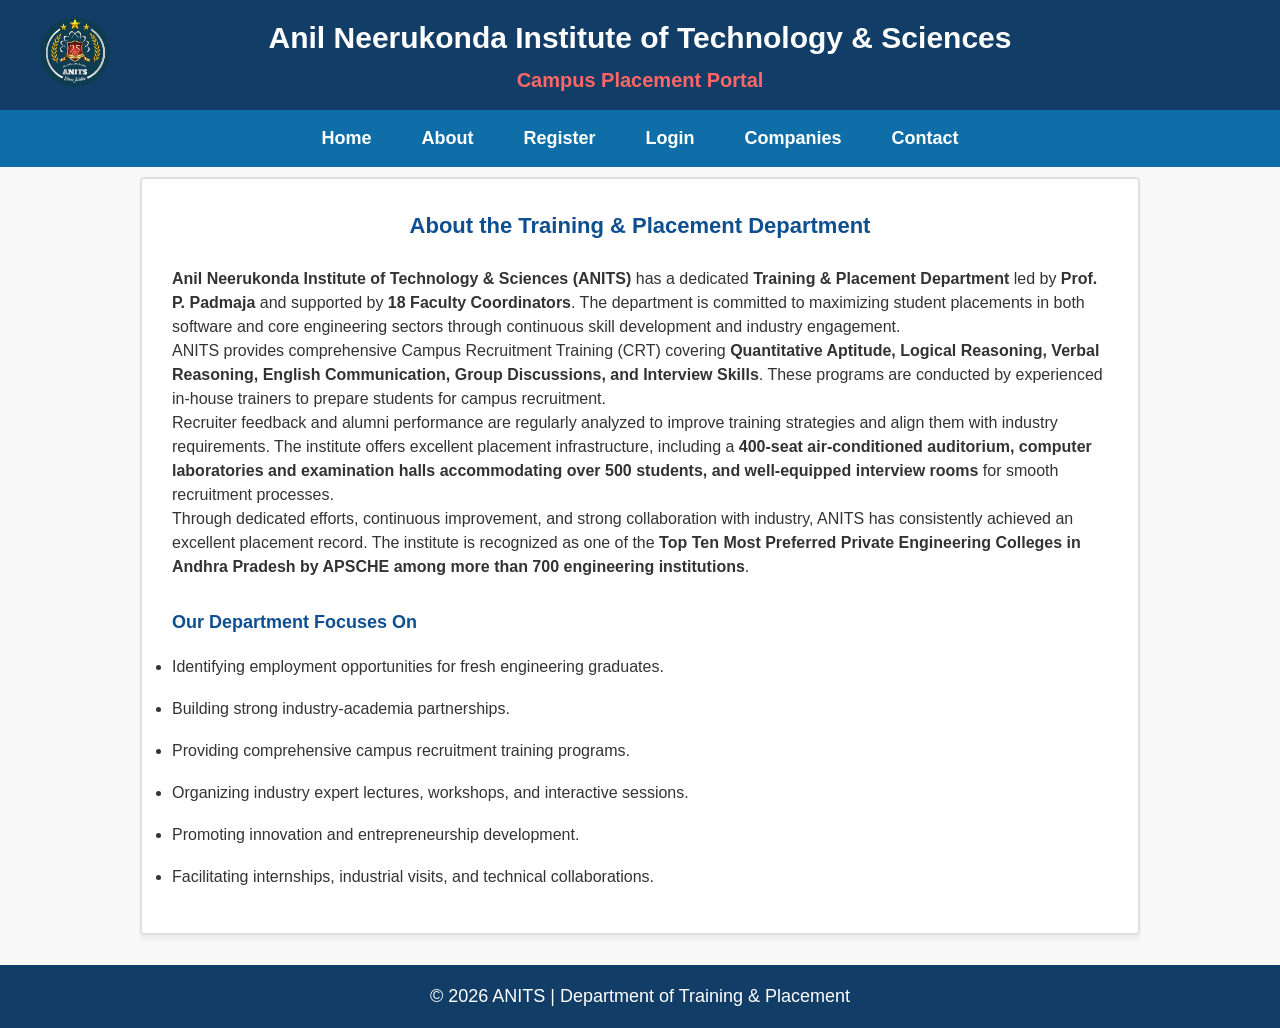
<file: about.html>
<!DOCTYPE html>
<html lang="en">
<head>
    <meta charset="UTF-8">
    <meta name="viewport" content="width=device-width, initial-scale=1.0">
    <title>ANITS Campus Placement Portal</title>

    <link rel="stylesheet" href="style.css">

    <style>

        body {
            font-family: Arial, sans-serif;
            color: #333333;
            line-height: 1.5;
            margin: 0;
            padding: 0px;
            background-color: #f9f9f9;
        }
        .container {
            max-width: 1000px;
            margin: 0 auto;
            background-color: #ffffff;
            padding: 30px;
            border: 2px solid #e0e0e0;
            border-radius: 4px;
            box-shadow: 0 5px 4px rgba(0,0,0,0.05);
            margin-top: 10px;
            margin-bottom: 30px;
        }
        .container h1 {
            color: #0e4f90;
            text-align: center;
            font-size: 22px;
            margin-bottom: 25px;
            font-weight: bold;
        }
        h2 {
            color: #0e4f90;
            font-size: 18px;
            margin-top: 30px;
            margin-bottom: 15px;
            font-weight: bold;
        }
        .container ul li{
            margin-bottom: 10px;
            line-height: 2;
        }
    </style>

</head>

<body>
    <header>
        <div class="logo">
            <img src="logo.jpeg" alt="ANITS Logo">
        </div>
        <div class="title">
            <h1>Anil Neerukonda Institute of Technology & Sciences</h1>
            <h3>Campus Placement Portal</h3>
        </div>
    </header>

    <nav>
        <ul>
            <li><a href="home.html">Home</a></li>
            <li><a href="about.html">About</a></li>
            <li><a href="register.html">Register</a></li>
            <li><a href="login.html">Login</a></li>
            <li><a href="companies.html">Companies</a></li>
            <li><a href="contact.html">Contact</a></li>
        </ul>
    </nav>

    <div class="container">
        <h1>About the Training & Placement Department</h1>
        
        <p><strong>Anil Neerukonda Institute of Technology & Sciences (ANITS)</strong> has a dedicated <strong>Training & Placement Department</strong> led by <strong>Prof. P. Padmaja</strong> and supported by <strong>18 Faculty Coordinators</strong>. The department is committed to maximizing student placements in both software and core engineering sectors through continuous skill development and industry engagement.</p>
        
        <p>ANITS provides comprehensive Campus Recruitment Training (CRT) covering <strong>Quantitative Aptitude, Logical Reasoning, Verbal Reasoning, English Communication, Group Discussions, and Interview Skills</strong>. These programs are conducted by experienced in-house trainers to prepare students for campus recruitment.</p>
        
        <p>Recruiter feedback and alumni performance are regularly analyzed to improve training strategies and align them with industry requirements. The institute offers excellent placement infrastructure, including a <strong>400-seat air-conditioned auditorium, computer laboratories and examination halls accommodating over 500 students, and well-equipped interview rooms</strong> for smooth recruitment processes.</p>
        
        <p>Through dedicated efforts, continuous improvement, and strong collaboration with industry, ANITS has consistently achieved an excellent placement record. The institute is recognized as one of the <strong>Top Ten Most Preferred Private Engineering Colleges in Andhra Pradesh by APSCHE among more than 700 engineering institutions</strong>.</p>

        <h2>Our Department Focuses On</h2>
        <ul>
            <li>Identifying employment opportunities for fresh engineering graduates.</li>
            <li>Building strong industry-academia partnerships.</li>
            <li>Providing comprehensive campus recruitment training programs.</li>
            <li>Organizing industry expert lectures, workshops, and interactive sessions.</li>
            <li>Promoting innovation and entrepreneurship development.</li>
            <li>Facilitating internships, industrial visits, and technical collaborations.</li>
        </ul>
    </div>

    <footer>
        © 2026 ANITS | Department of Training & Placement
    </footer>
</body>
</file>
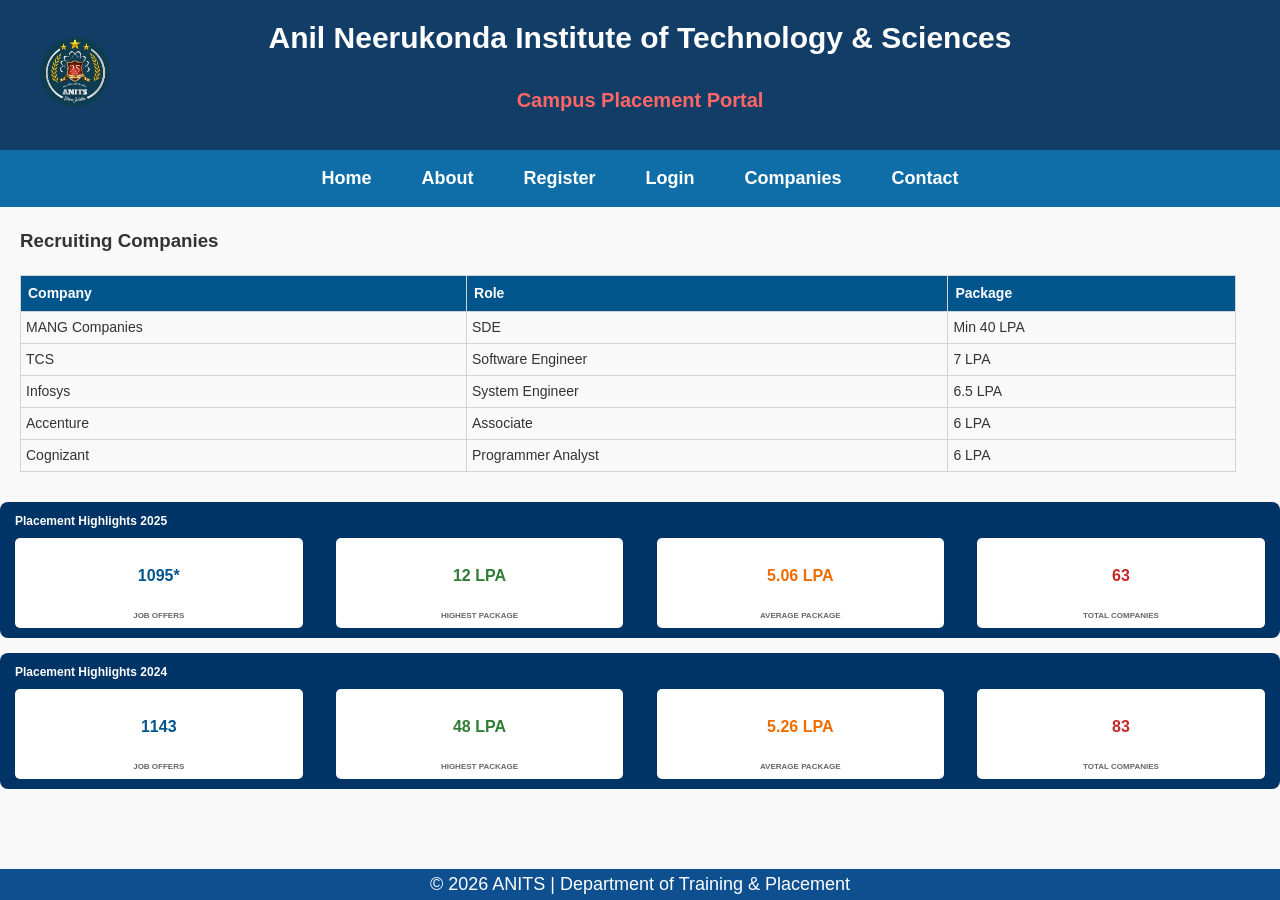
<file: companies.html>
<!DOCTYPE html>
<html lang="en">
<head>
    <meta charset="UTF-8">
    <meta name="viewport" content="width=device-width, initial-scale=1.0">
    <title>ANITS Campus Placement Portal</title>

    <link rel="stylesheet" href="style.css">

    <style>
        
        body {
            font-family: Arial, sans-serif;
            color: #333333;
            line-height: 1.5;
            margin-bottom: 80px;
            padding: 0px;
            background-color: #f9f9f9;
        }
        h3 {
            padding: 20px;
        }
        .company-table {
            width: 95%;
            border-collapse: collapse;
            font-size: 14px;
            margin-left: 20px;
        }
        .company-table th {
            background-color: #00558c; 
            color: #ffffff;
            font-weight: bold;
            text-align: left;
            padding: 7px;
            border: 1px solid #d3d3d3;
        }
        .company-table td {
            padding: 5px;
            border: 1px solid #d3d3d3;
        }
        .stats-section {
  width: 100%;
  position: relative; /* Forces its own rendering block context */
  font-family: Arial, sans-serif;
  box-sizing: border-box;
}

.blue-box {
  background-color: #003366;
  padding: 10px 15px; /* Extremely small internal margins */
  border-radius: 8px;
  overflow: hidden;   /* Keeps cards bound inside the box boundary */
  box-sizing: border-box;
}

.box-title {
  color: white;
  margin-top: 0px;
  margin-bottom: 8px;
  font-size: 12px;
  font-weight: bold;
}

.white-card {
  background-color: white;
  width: 23%;          
  margin-right: 2.66%; 
  float: left;
  text-align: center;
  border-radius: 5px;
  box-sizing: border-box; 
  /* Tight padding values to keep heights compact */
  padding-top: 6px;
  padding-bottom: 6px;
}

.margin-right-zero {
  margin-right: 0px;   
}

.white-card h3 {
  margin: 0px 0px 2px 0px;
  font-size: 16px; /* Small text sizing */
}

.card-label {
  font-size: 8px;
  color: #666666;
  margin: 0px;
  font-weight: bold;
}

.num-blue { color: #00558c; }
.num-green { color: #2e7d32; }
.num-orange { color: #ef6c00; }
.num-red { color: #c62828; }

.clear {
  clear: both;
}




        footer {
            text-align: center;
            padding: 2px;
            background-color: #0e4f90;
            color: #ffffff;
            position: fixed;
            bottom: 0;
            width: 100%;
        }
    </style>

</head>

<body>
    <header>
        <div class="logo">
            <img src="logo.jpeg" alt="ANITS Logo">
        </div>
        <div class="title">
            <h1>Anil Neerukonda Institute of Technology & Sciences</h1>
            <h3>Campus Placement Portal</h3>
        </div>
    </header>
    <nav>
        <ul>
            <li><a href="home.html">Home</a></li>
            <li><a href="about.html">About</a></li>
            <li><a href="register.html">Register</a></li>
            <li><a href="login.html">Login</a></li>
            <li><a href="companies.html">Companies</a></li>
            <li><a href="contact.html">Contact</a></li>
        </ul>
    </nav>
    <h3>Recruiting Companies</h3>

    <table class = "company-table">
        <thead>
            <tr>
                <th>Company</th>
                <th>Role</th>
                <th>Package</th>
            </tr>
        </thead>
        <tbody>
            <tr>
                <td>MANG Companies</td>
                <td>SDE</td>
                <td>Min 40 LPA</td>
            </tr>
            <tr>
                <td>TCS</td>
                <td>Software Engineer</td>
                <td>7 LPA</td>
            </tr>
            <tr>
                <td>Infosys</td>
                <td>System Engineer</td>
                <td>6.5 LPA</td>
            </tr>
            <tr>
                <td>Accenture</td>
                <td>Associate</td>
                <td>6 LPA</td>
            </tr>
            <tr>
                <td>Cognizant</td>
                <td>Programmer Analyst</td>
                <td>6 LPA</td>
            </tr>
        </tbody>
    </table>
    <!-- This clear block forces the browser to wait until the table is 100% finished -->
<div style="clear: both; display: block; height: 30px;"></div>

<div class="stats-section">

  <!-- 2025 Box -->
  <div class="blue-box">
    <p class="box-title">Placement Highlights 2025</p>
    
    <div class="white-card">
      <h3 class="num-blue">1095*</h3>
      <p class="card-label">JOB OFFERS</p>
    </div>
    
    <div class="white-card">
      <h3 class="num-green">12 LPA</h3>
      <p class="card-label">HIGHEST PACKAGE</p>
    </div>
    
    <div class="white-card">
      <h3 class="num-orange">5.06 LPA</h3>
      <p class="card-label">AVERAGE PACKAGE</p>
    </div>
    
    <div class="white-card margin-right-zero">
      <h3 class="num-red">63</h3>
      <p class="card-label">TOTAL COMPANIES</p>
    </div>
    
    <div class="clear"></div>
  </div>

  <!-- Space between the two blue rows -->
  <div style="clear: both; height: 15px;"></div>

  <!-- 2024 Box -->
  <div class="blue-box">
    <p class="box-title">Placement Highlights 2024</p>
    
    <div class="white-card">
      <h3 class="num-blue">1143</h3>
      <p class="card-label">JOB OFFERS</p>
    </div>
    
    <div class="white-card">
      <h3 class="num-green">48 LPA</h3>
      <p class="card-label">HIGHEST PACKAGE</p>
    </div>
    
    <div class="white-card">
      <h3 class="num-orange">5.26 LPA</h3>
      <p class="card-label">AVERAGE PACKAGE</p>
    </div>
    
    <div class="white-card margin-right-zero">
      <h3 class="num-red">83</h3>
      <p class="card-label">TOTAL COMPANIES</p>
    </div>
    
    <div class="clear"></div>
  </div>

</div>

    <footer>
        © 2026 ANITS | Department of Training & Placement
    </footer>
</body>
</html>
</file>
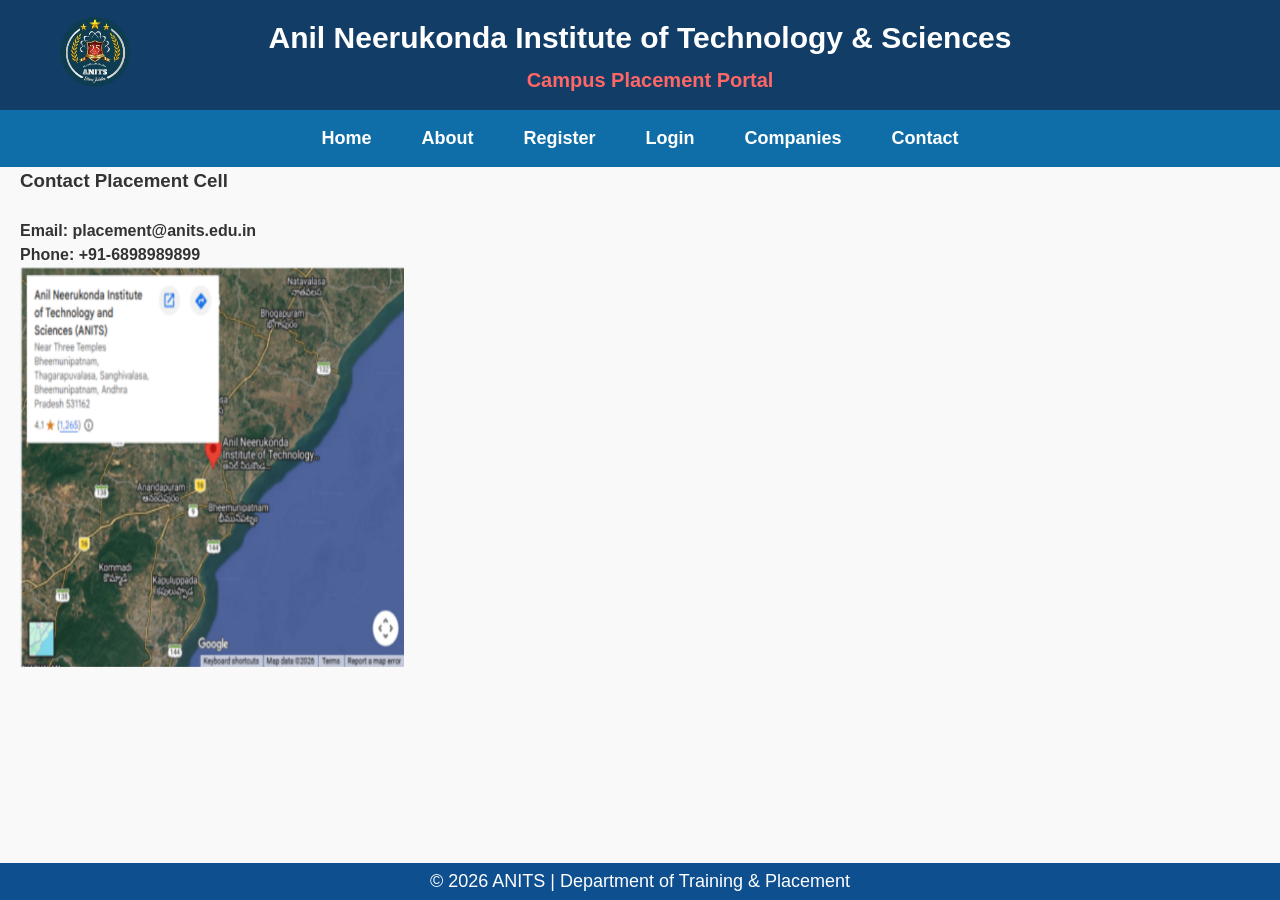
<file: contact.html>
<!DOCTYPE html>
<html lang="en">
<head>
    <meta charset="UTF-8">
    <meta name="viewport" content="width=device-width, initial-scale=1.0">
    <title>ANITS Campus Placement Portal</title>

    <link rel="stylesheet" href="style.css">
    <style>
       
        * {
            margin: 0;
            padding: 0;
            box-sizing: border-box;
        }
        body {
            font-family: Arial, sans-serif;
            color: #333333;
            line-height: 1.5;
            margin-bottom: 80px;
            padding: 0px;
            background-color: #f9f9f9;
        }
        h3, h4, img{
            margin-left: 20px;
        }
        footer {
            text-align: center;
            padding: 5px;
            background-color: #0e4f90;
            color: #ffffff;
            position: fixed;
            bottom: 0;
            width: 100%;
        }
    </style>
</head>

<body>
    <header>
        <div class="logo">
            <img src="logo.jpeg" alt="ANITS Logo">
        </div>
        <div class="title">
            <h1>Anil Neerukonda Institute of Technology & Sciences</h1>
            <h3>Campus Placement Portal</h3>
        </div>
    </header>

    <nav>

        <ul>
            <li><a href="home.html">Home</a></li>
            <li><a href="about.html">About</a></li>
            <li><a href="register.html">Register</a></li>
            <li><a href="login.html">Login</a></li>
            <li><a href="companies.html">Companies</a></li>
            <li><a href="contact.html">Contact</a></li>
        </ul>

    </nav>
    <h3>Contact Placement Cell</h3><br>
    <h4>Email: placement@anits.edu.in<br>
        Phone: +91-6898989899
    </h4>
    <img src="anits_map.png" alt="anits location" width="30%" height="400px">
    <footer>
        © 2026 ANITS | Department of Training & Placement
    </footer>
</body>
</html>
</file>
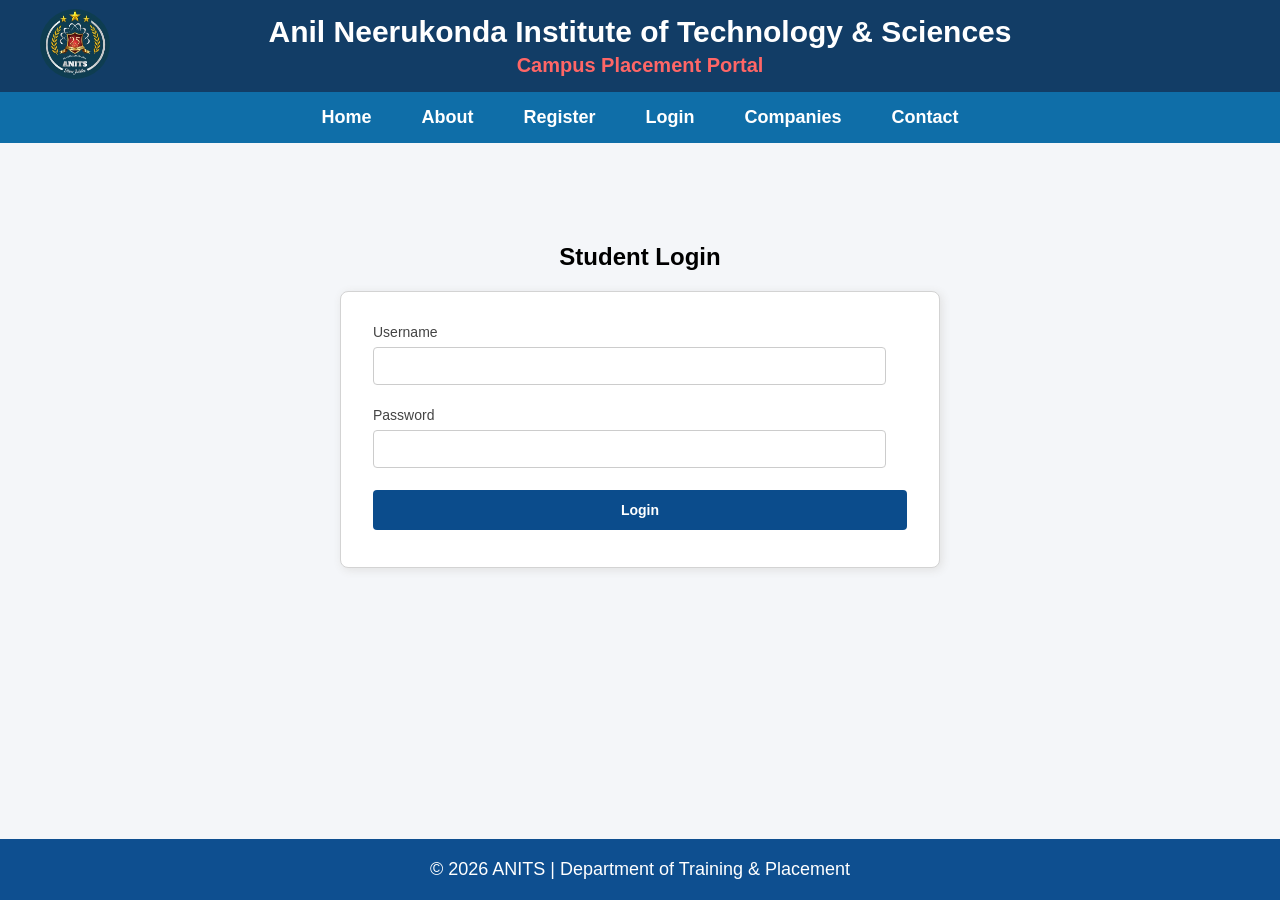
<file: login.html>
<!DOCTYPE html>
<html lang="en">
<head>
    <meta charset="UTF-8">
    <meta name="viewport" content="width=device-width, initial-scale=1.0">
    <title>ANITS Campus Placement Portal</title>

    <link rel="stylesheet" href="style.css">

    <style>
        body {
            background-color: #f4f6f9;
            font-family: Arial, sans-serif;
        }
        h2 {
            text-align: center;
            margin-top: 100px;
            margin-bottom: 20px;
        }
        .login-box {
            background-color: white;
            width: 600px;
            margin: 0 auto;
            padding: 30px;
            border: 1px solid #d3d3d3;
            border-radius: 8px;
            box-shadow: 2px 2px 10px #e0e0e0;
        }
        td {
            font-size: 14px;
            padding-bottom: 5px;
            color: #444;
        }
        input[type="text"], input[type="password"] {
            width: 96%;
            padding: 10px;
            font-size: 14px;
            border: 1px solid #ccc;
            border-radius: 4px;
            margin-bottom: 15px;
        }

        input[type="submit"] {
            width: 100%;
            background-color: #0b4c8c;
            color: white;
            padding: 12px;
            font-size: 14px;
            font-weight: bold;
            border: none;
            border-radius: 4px;
        }
        input[type="submit"]:hover {
            background-color: #083868;
        }
        footer {
            text-align: center;
            padding: 20px;
            background-color: #0e4f90;
            color: #ffffff;
            position: fixed;
            bottom: 0;
            width: 100%;
        }
    </style>

</head>

<body>
    <header>
        <div class="logo">
            <img src="logo.jpeg" alt="ANITS Logo">
        </div>
        <div class="title">
            <h1>Anil Neerukonda Institute of Technology & Sciences</h1>
            <h3>Campus Placement Portal</h3>
        </div>
    </header>
    <nav>
        <ul>
            <li><a href="home.html">Home</a></li>
            <li><a href="about.html">About</a></li>
            <li><a href="success.html">Register</a></li>
            <li><a href="login.html">Login</a></li>
            <li><a href="companies.html">Companies</a></li>
            <li><a href="contact.html">Contact</a></li>
        </ul>
    </nav>
    <h2>Student Login</h2>
    <div class="login-box">
        <form action="register.html" method="POST">
            <table width="100%">
                <tr>
                    <td>Username</td>
                </tr>
                <tr>
                    <td>
                        <input type="text" name="username" required>
                    </td>
                </tr>
                
                <tr>
                    <td>Password</td>
                </tr>
                <tr>
                    <td>
                        <input type="password" name="password" required>
                    </td>
                </tr>
                <tr>
                    <td>
                        <input type="submit" value="Login">
                    </td>
                </tr>
            </table>

        </form>
    </div>
    <footer>
        © 2026 ANITS | Department of Training & Placement
    </footer>
</body>
</html>
</file>
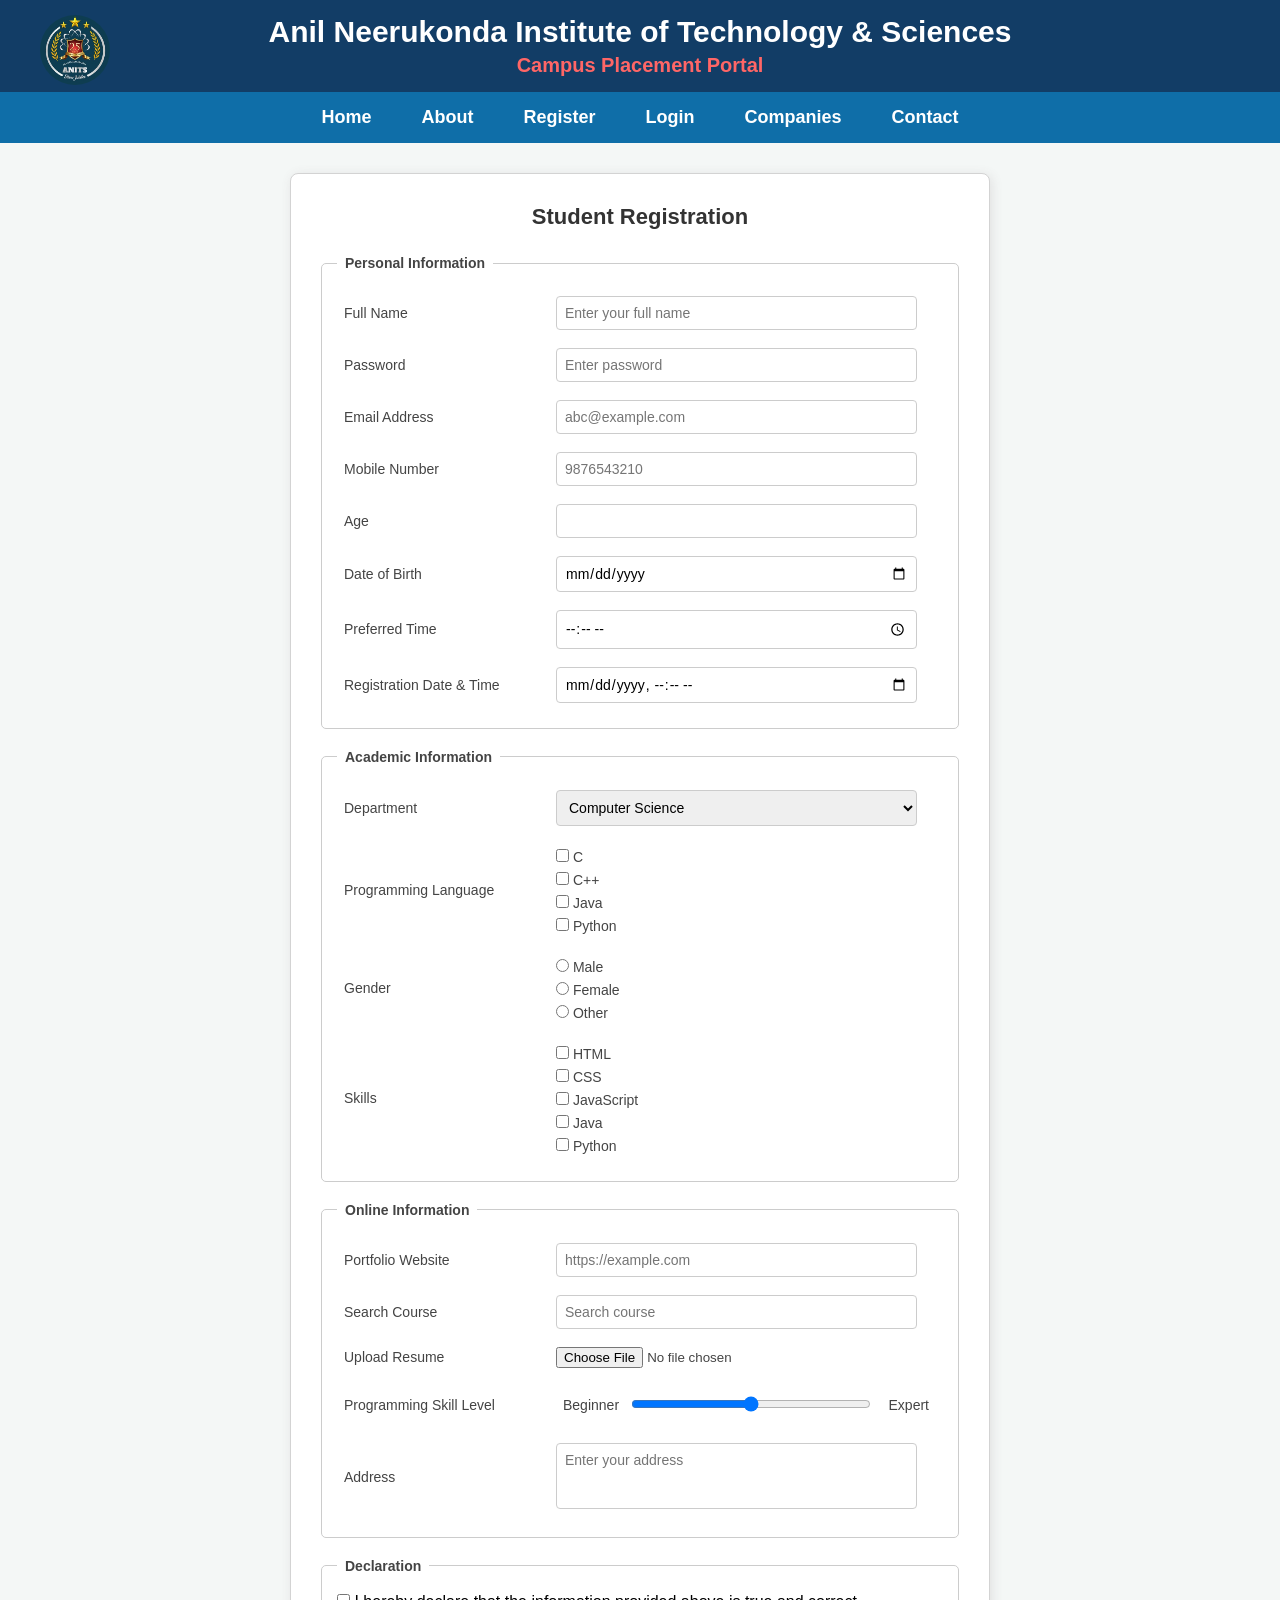
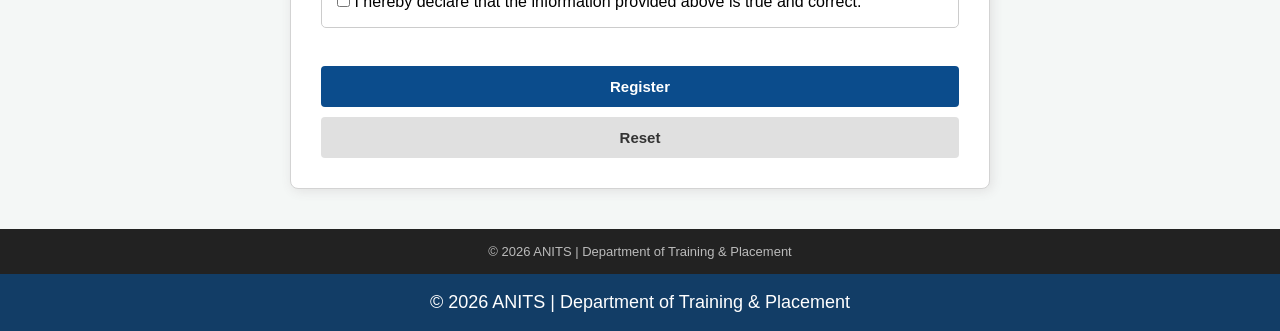
<file: register.html>
<!DOCTYPE html>
<html lang="en">

<head>
    <meta charset="UTF-8">
    <meta name="viewport" content="width=device-width, initial-scale=1.0">
    <title>ANITS Campus Placement Portal - Student Registration</title>
    <link rel="stylesheet" href="style.css">

    <style>
body {
    background-color: #f4f7f6;
    font-family: Arial, sans-serif;
    margin: 0;
    padding: 0;
}
.header {
    background-color: #0b4c8c;
    color: white;
    text-align: center;
    padding: 20px;
}
.header h1 {
    font-size: 24px;
    margin: 0;
}
.header h3 {
    font-size: 15px;
    font-weight: normal;
    margin-top: 5px;
    color: #e0e0e0;
}
.nav-bar {
    background-color: #083868;
    text-align: center;
    padding: 5px;
}
.nav-bar a {
    display: inline-block;
    color: white;
    text-decoration: none;
    padding: 10px 20px;
    font-size: 14px;
    font-weight: bold;
}
.nav-bar a:hover, .nav-bar a.active {
    background-color: #05264a;
}
.registration-container {
    background-color: white;
    width: 700px;
    margin: 30px auto;
    padding: 30px;
    border: 1px solid #d3d3d3;
    border-radius: 8px;
    box-shadow: 2px 2px 12px #e0e0e0;
}

.registration-container h2 {
    text-align: center;
    margin-bottom: 25px;
    color: #333;
    font-size: 22px;
}


fieldset {
    border: 1px solid #cccccc;
    border-radius: 5px;
    padding: 15px;
    margin-bottom: 20px;
}

legend {
    font-weight: bold;
    color: #444;
    padding: 0 8px;
    font-size: 14px;
}


td {
    font-size: 14px;
    padding: 8px 5px;
    color: #444;
}


input[type="text"],
input[type="password"],
input[type="email"],
input[type="tel"],
input[type="number"],
input[type="date"],
input[type="time"],
input[type="datetime-local"],
input[type="url"],
input[type="search"],
select,
textarea {
    width: 95%;
    padding: 8px;
    font-size: 14px;
    border: 1px solid #ccc;
    border-radius: 4px;
}

textarea {
    resize: none;
}


input[type="checkbox"], input[type="radio"] {
    margin-top: 5px;
    margin-bottom: 5px;
}


.btn-submit {
    width: 100%;
    background-color: #0b4c8c;
    color: white;
    padding: 12px;
    font-size: 15px;
    font-weight: bold;
    border: none;
    border-radius: 4px;
    cursor: pointer;
    margin-bottom: 10px;
}

.btn-submit:hover {
    background-color: #083868;
}

.btn-reset {
    width: 100%;
    background-color: #e0e0e0;
    color: #333;
    padding: 12px;
    font-size: 15px;
    font-weight: bold;
    border: none;
    border-radius: 4px;
    cursor: pointer;
}

.btn-reset:hover {
    background-color: #d0d0d0;
}


.footer {
    background-color: #222222;
    color: #bbbbbb;
    text-align: center;
    padding: 15px;
    font-size: 13px;
    margin-top: 40px;
}

    </style>
</head>

<body>

    <header>
        <div class="header-container">
            <div class="logo">
                <img src="logo.jpeg" alt="ANITS Logo">
            </div>
            <div class="title">
                <h1>Anil Neerukonda Institute of Technology & Sciences</h1>
                <h3>Campus Placement Portal</h3>
            </div>
        </div>
    </header>

    <nav>
        <ul>
            <li><a href="home.html">Home</a></li>
            <li><a href="about.html">About</a></li>
            <li><a href="success.html" class="active">Register</a></li>
            <li><a href="login.html">Login</a></li>
            <li><a href="companies.html">Companies</a></li>
            <li><a href="contact.html">Contact</a></li>
        </ul>
    </nav>

    <div class="registration-container">
        <h2>Student Registration</h2>
        
        <form action="success.html" method="GET">
            
            <fieldset>
                <legend>Personal Information</legend>
                <table width="100%">
                    <tr>
                        <td width="35%">Full Name</td>
                        <td><input type="text" name="name" placeholder="Enter your full name"></td>
                    </tr>
                    <tr>
                        <td>Password</td>
                        <td><input type="password" name="password" placeholder="Enter password"></td>
                    </tr>
                    <tr>
                        <td>Email Address</td>
                        <td><input type="email" name="email" placeholder="abc@example.com"></td>
                    </tr>
                    <tr>
                        <td>Mobile Number</td>
                        <td><input type="tel" name="mobile" placeholder="9876543210"></td>
                    </tr>
                    <tr>
                        <td>Age</td>
                        <td><input type="number" name="age"></td>
                    </tr>
                    <tr>
                        <td>Date of Birth</td>
                        <td><input type="date" name="dob"></td>
                    </tr>
                    <tr>
                        <td>Preferred Time</td>
                        <td><input type="time" name="time"></td>
                    </tr>
                    <tr>
                        <td>Registration Date & Time</td>
                        <td><input type="datetime-local" name="reg_datetime"></td>
                    </tr>
                </table>
            </fieldset>


            <fieldset>
                <legend>Academic Information</legend>
                <table width="100%">
                    <tr>
                        <td width="35%">Department</td>
                        <td>
                            <select name="department">
                                <option>Computer Science</option>
                                <option>CSM</option>
                                <option>ECE</option>
                                <option>CSD</option>
                                <option>CIVIL</option>
                            </select>
                        </td>
                    </tr>
                    <tr>
                        <td>Programming Language</td>
                        <td>
                            <input type="checkbox" name="lang" value="c"> C <br>
                            <input type="checkbox" name="lang" value="cpp"> C++ <br>
                            <input type="checkbox" name="lang" value="java"> Java <br>
                            <input type="checkbox" name="lang" value="python"> Python
                        </td>
                    </tr>
                    <tr>
                        <td>Gender</td>
                        <td>
                            <input type="radio" name="gender" value="male"> Male <br>
                            <input type="radio" name="gender" value="female"> Female <br>
                            <input type="radio" name="gender" value="other"> Other
                        </td>
                    </tr>
                    <tr>
                        <td>Skills</td>
                        <td>
                            <input type="checkbox" name="skills" value="html"> HTML <br>
                            <input type="checkbox" name="skills" value="css"> CSS <br>
                            <input type="checkbox" name="skills" value="js"> JavaScript <br>
                            <input type="checkbox" name="skills" value="java"> Java <br>
                            <input type="checkbox" name="skills" value="python"> Python
                        </td>
                    </tr>
                </table>
            </fieldset>

            <fieldset>
                <legend>Online Information</legend>
                <table width="100%">
                    <tr>
                        <td width="35%">Portfolio Website</td>
                        <td><input type="url" name="portfolio" placeholder="https://example.com"></td>
                    </tr>
                    <tr>
                        <td>Search Course</td>
                        <td><input type="search" name="search" placeholder="Search course"></td>
                    </tr>
                    <tr>
                        <td>Upload Resume</td>
                        <td><input type="file" name="resume"></td>
                    </tr>
                    <tr>
                        <td>Programming Skill Level</td>
                        <td>
                            <table width="100%">
                                <tr>
                                    <td width="15%">Beginner</td>
                                    <td><input type="range" name="skill_level" style="width:100%;"></td>
                                    <td width="15%" align="right">Expert</td>
                                </tr>
                            </table>
                        </td>
                    </tr>
                    <tr>
                        <td>Address</td>
                        <td><textarea name="address" rows="3" placeholder="Enter your address"></textarea></td>
                    </tr>
                </table>
            </fieldset>


            <fieldset>
                <legend>Declaration</legend>
                <input type="checkbox" name="declare" required> I hereby declare that the information provided above is true and correct.
            </fieldset>


            <br>
            <input type="submit" value="Register" class="btn-submit">
            <input type="reset" value="Reset" class="btn-reset">

        </form>
    </div>


    <div class="footer">
        &copy; 2026 ANITS | Department of Training & Placement
    </div>

    <footer>
        &copy; 2026 ANITS | Department of Training & Placement
    </footer>
</body>

</html>
</file>
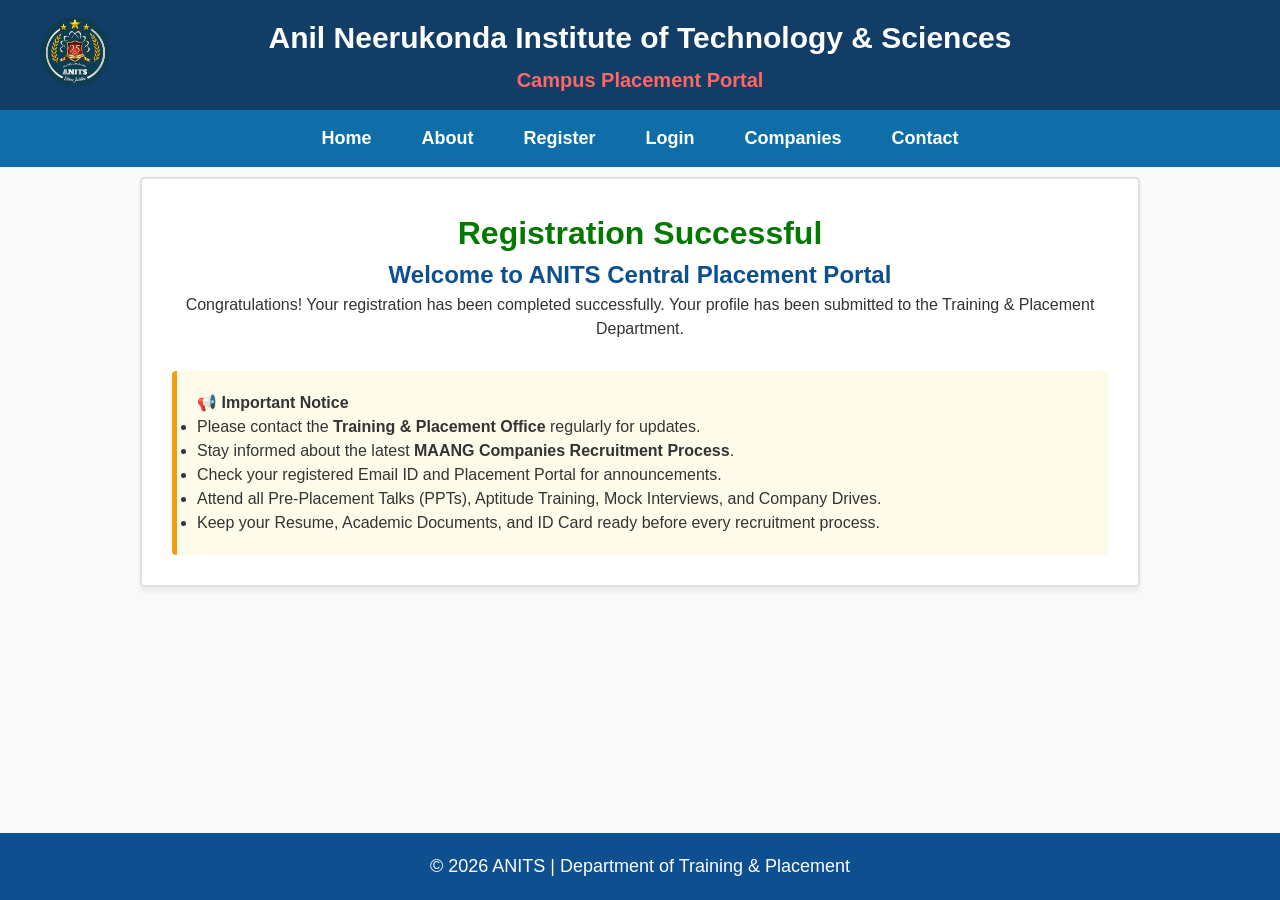
<file: success.html>
<!DOCTYPE html>
<html lang="en">
<head>
    <meta charset="UTF-8">
    <meta name="viewport" content="width=device-width, initial-scale=1.0">
    <title>ANITS Campus Placement Portal</title>

    <link rel="stylesheet" href="style.css">

    <style>
        html, body {
        height: 100%; /* Ensures the body covers the full screen height */
        margin: 0;
        }
        * {
            margin: 0;
            padding: 0;
            box-sizing: border-box;
        }
        body {
            font-family: Arial, sans-serif;
            color: #333333;
            line-height: 1.5;
            margin: 0;
            padding: 0px;
            background-color: #f9f9f9;
        }
        .container {
            max-width: 1000px;
            margin: 40px auto 60px auto;
            background-color: #ffffff;
            padding: 30px;
            border: 2px solid #e0e0e0;
            border-radius: 4px;
            box-shadow: 0 5px 4px rgba(0,0,0,0.05);
            margin-top: 10px;
            margin-bottom: 30px;
        }
        footer {
            text-align: center;
            padding: 20px;
            background-color: #0e4f90;
            color: #ffffff;
            position: fixed;
            bottom: 0;
            width: 100%;
        }
        .container h1{
            text-align: center;
            color: #047902;
        }
        .container h2 {
            text-align: center;
            color: #0e4f90;
        }
        .container p {
            text-align: center;
            font-size: 16px;
        }
        .notice-container {
            background-color: #fffbeb;
            border-left: 5px solid #f59e0b;
            border-radius: 4px;
            padding: 20px;
            margin-top: 30px;
        }
    </style>

</head>

<body>
    <header>
        <div class="logo">
            <img src="logo.jpeg" alt="ANITS Logo">
        </div>
        <div class="title">
            <h1>Anil Neerukonda Institute of Technology & Sciences</h1>
            <h3>Campus Placement Portal</h3>
        </div>
    </header>

    <nav>
        <ul>
            <li><a href="home.html">Home</a></li>
            <li><a href="about.html">About</a></li>
            <li><a href="register.html">Register</a></li>
            <li><a href="login.html">Login</a></li>
            <li><a href="companies.html">Companies</a></li>
            <li><a href="contact.html">Contact</a></li>
        </ul>
    </nav>

    <div class="container">
        <h1>Registration Successful</h1>
        <h2>Welcome to ANITS Central Placement Portal</h2>
        <p>Congratulations! Your registration has been completed successfully. Your profile has been submitted to the Training & Placement Department.</p>
        
        <div class = "notice-container">
            <div class = "notice-title">
                <span class="notice-icon">📢</span> <strong>Important Notice</strong>
            </div>
            <ul class="notice-list">
                <li>Please contact the <strong>Training & Placement Office</strong> regularly for updates.</li>
                <li>Stay informed about the latest <strong>MAANG Companies Recruitment Process</strong>.</li>
                <li>Check your registered Email ID and Placement Portal for announcements.</li>
                <li>Attend all Pre-Placement Talks (PPTs), Aptitude Training, Mock Interviews, and Company Drives.</li>
                <li>Keep your Resume, Academic Documents, and ID Card ready before every recruitment process.</li>
            </ul>
        </div>

    </div>
    <footer>
        © 2026 ANITS | Department of Training & Placement
    </footer>
</body>
</file>
<file: style.css>
*{
    margin:0;
    padding:0;
    box-sizing:border-box;
    font-family:Arial, Helvetica, sans-serif;
}


body{
    background:#ffffff;
}



header{
    background:#123d66;
    color:white;
    padding:15px 40px;
    display:flex;
    justify-content:center;
    align-items:center;
    position:relative;
}



.logo{
    position:absolute;
    left:40px;
}

.logo img{
    width:70px;
    height:70px;
    border-radius:50%;
}



.title{
    text-align:center;
}

.title h1{
    font-size:30px;
    font-weight:bold;
}

.title h3{
    color:#ff6666;
    margin-top:5px;
    font-size:20px;
}



nav{
    background:#0f6ea8;
    padding:15px;
}

nav ul{
    display:flex;
    justify-content:center;
    list-style:none;
}

nav ul li{
    margin:0 25px;
}

nav ul li a{
    color:white;
    text-decoration:none;
    font-size:18px;
    font-weight:bold;
    transition:0.3s;
}

nav ul li a:hover{
    color:yellow;
}



.video-section{
    width:100%;
}

.video-section video{
    width:100%;
    height:500px;
    object-fit:cover;
}



.welcome-bar{

    background:#0d4d8b;
    color:white;
    text-align:center;
    font-size:22px;
    font-weight:bold;
    padding:15px;
    border-top:3px solid gold;

}



.stats{

    display:flex;
    justify-content:space-evenly;
    align-items:center;
    flex-wrap:wrap;
    background:#f4f4f4;
    padding:60px 20px;

}



.card{

    width:220px;
    background:white;
    text-align:center;
    padding:30px;
    margin:15px;
    border-radius:12px;
    box-shadow:0px 4px 12px rgba(0,0,0,0.2);
    transition:0.3s;

}

.card:hover{

    transform:translateY(-8px);
    box-shadow:0px 8px 18px rgba(0,0,0,0.3);

}

.card h2{

    color:#123d66;
    font-size:35px;
    margin-bottom:10px;

}

.card p{

    color:#666;
    font-size:20px;

}



footer{

    background:#123d66;
    color:white;
    text-align:center;
    padding:18px;
    font-size:18px;

}
</file>
